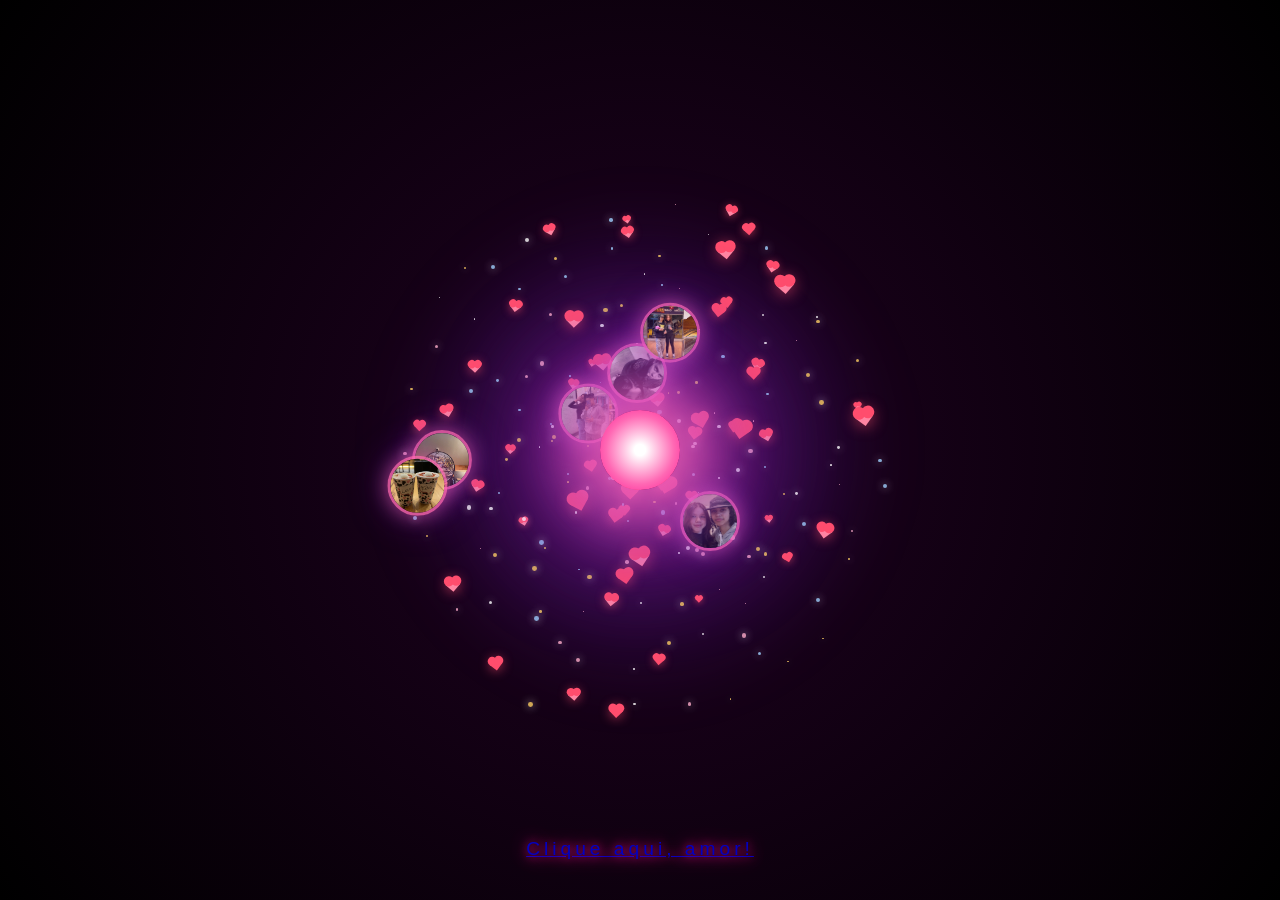
<file: index.html>
<!DOCTYPE html>
<html lang="pt-BR">
<head>
    <meta charset="UTF-8">
    <meta name="viewport" content="width=device-width, initial-scale=1.0">
    <title>Galáxia</title>
    <link rel="stylesheet" href="style.css">
</head>
<body>

    <div class="galaxy-container">
        <div class="nebula"></div>
        
        <div class="core"></div>

        <div class="spiral-arms" id="galaxyArms"></div>
    </div>

    <div class="love-text">
         <a href="index2.html">Clique aqui, amor!</a>
        </div>

    <script src="script.js"></script>
</body>
</html>
</file>
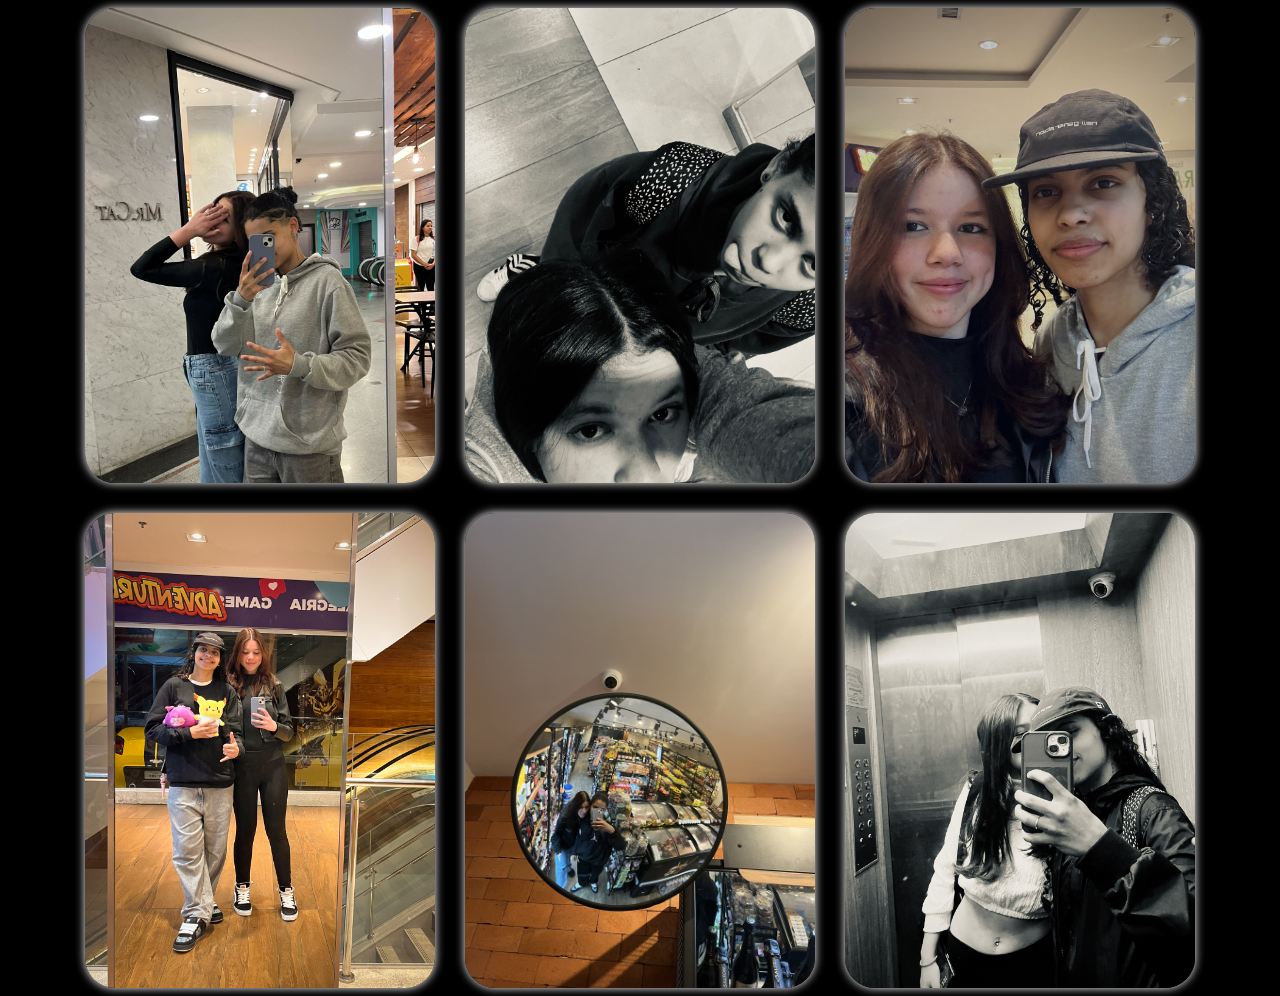
<file: index2.html>
<!DOCTYPE html>
<html lang="en">
<head>
    <meta charset="UTF-8">
    <meta name="viewport" content="width=device-width, initial-scale=1.0">
    <title>Document</title>
    <link rel="stylesheet" href="style2.css">
</head>
<body>

    <div class="container">
        <div class="flip">
            <div class="frente">

            </div>
        
            <div class="tras">
                <p>28/05/2025</p>
            </div>
        </div>
    </div>

    <div class="container">
        <div class="flip">
            <div class="frente1">

            </div>
        
            <div class="tras1">
                <p>29/05/2025</p>
            </div>
        </div>
    </div>
 
    <div class="container">
        <div class="flip">
            <div class="frente2">

            </div>
        
            <div class="tras2">
                <p>31/05/2025</p>
            </div>
        </div>
    </div>
    
    <div class="container">
        <div class="flip">
            <div class="frente3">

            </div>
        
            <div class="tras3">
                <p>01/06/2025</p>
            </div>
        </div>
    </div>
 
    <div class="container">
        <div class="flip">
            <div class="frente4">

            </div>
        
            <div class="tras4">
                <p>05/06/2025</p>
            </div>
        </div>
    </div>

    <div class="container">
        <div class="flip">
            <div class="frente5">

            </div>
        
            <div class="tras5">
                <p>10/06/2025</p>
            </div>
        </div>
    </div>


</body>
</html>
</file>
<file: style.css>
* {
    margin: 0;
    padding: 0;
    box-sizing: border-box;
}

body {
    background: radial-gradient(circle at center, #200122 0%, #000000 100%);
    height: 100vh;
    overflow: hidden;
    display: flex;
    justify-content: center;
    align-items: center;
    perspective: 1000px;
}


.galaxy-container {
    position: relative;
    width: 600px;
    height: 600px;
    display: flex;
    justify-content: center;
    align-items: center;
    transform-style: preserve-3d;
    animation: floatUniverse 12s ease-in-out infinite alternate;
}


.nebula {
    position: absolute;
    width: 500px;
    height: 500px;
    background: radial-gradient(circle, rgba(255,20,147,0.3) 0%, rgba(138,43,226,0.2) 40%, transparent 70%);
    filter: blur(30px);
    border-radius: 50%;
    animation: pulseNebula 8s ease-in-out infinite alternate;
}


.core {
    position: absolute;
    width: 80px;
    height: 80px;
    background: radial-gradient(circle, #fff 10%, #ff69b4 60%, #ff1493 100%);
    border-radius: 50%;
    box-shadow: 0 0 60px 30px rgba(255, 105, 180, 0.8), 
                0 0 100px 60px rgba(138, 43, 226, 0.6);
    z-index: 10;
    animation: coreGlow 4s ease-in-out infinite alternate;
}


.spiral-arms {
    position: absolute;
    width: 100%;
    height: 100%;
    animation: rotateGalaxy 25s linear infinite;
}


.star {
    position: absolute;
    background: #fff;
    border-radius: 50%;
    box-shadow: 0 0 8px #fff;
    opacity: 0.8;
}


.heart-star {
    position: absolute;
    width: 12px;
    height: 12px;
    background-color: #ff4d6d;
    transform: rotate(-45deg);
    box-shadow: 0 0 15px #ff4d6d;
}

.heart-star::before,
.heart-star::after {
    content: "";
    position: absolute;
    width: 12px;
    height: 12px;
    background-color: #ff4d6d;
    border-radius: 50%;
}

.heart-star::before { top: -6px; left: 0; }
.heart-star::after { left: 6px; top: 0; }


.love-text {
    position: absolute;
    bottom: 40px;
    font-family: 'Segoe UI', Roboto, sans-serif;
    color: #fff;
    letter-spacing: 4px;
    font-size: 1.2rem;
    text-shadow: 0 0 10px #ff1493, 0 0 20px #ff1493;
    opacity: 0.8;
}


@keyframes rotateGalaxy {
    0% { transform: rotate(0deg); }
    100% { transform: rotate(360deg); }
}

@keyframes pulseNebula {
    0% { transform: scale(0.9); opacity: 0.7; }
    100% { transform: scale(1.2); opacity: 1; }
}

@keyframes coreGlow {
    0% { transform: scale(0.95); box-shadow: 0 0 50px 20px rgba(255, 105, 180, 0.7); }
    100% { transform: scale(1.05); box-shadow: 0 0 70px 40px rgba(255, 20, 147, 0.9); }
}

@keyframes floatUniverse {
    0% { transform: rotateX(20deg) rotateY(-10deg); }
    100% { transform: rotateX(35deg) rotateY(10deg); }
}


.photo-orb {
    position: absolute;
    width: 60px; 
    height: 60px;
    border-radius: 50%; 
    border: 3px solid rgba(255, 105, 180, 0.8); 
    box-shadow: 0 0 20px rgba(255, 105, 180, 0.6), 
                0 0 40px rgba(138, 43, 226, 0.4);
    overflow: hidden;
    z-index: 5; 
    transition: transform 0.3s ease, box-shadow 0.3s ease;
    cursor: pointer;
}


.photo-orb img {
    width: 100%;
    height: 100%;
    object-fit: cover;
}

.photo-orb:hover {

    transform: scale(1.2);
    box-shadow: 0 0 30px rgba(255, 20, 147, 1), 
                0 0 60px rgba(138, 43, 226, 0.8);
    z-index: 20; 
}
</file>
<file: style2.css>
body{
    display: flex;
    flex-wrap: wrap;
    align-items: center;
    justify-content: center;
    gap: 30px;
    background-color: #000;
}

.container{
    position: relative;
    width: 350px;
    height: 475px;
}

.container:hover .flip{
    transform: rotateY(180deg);
}

.flip{
    position: absolute;
    width: 100%;
    height: 100%;
    cursor: pointer;
    transform-style: preserve-3d;
    transition: .5s;
}

.frente,.tras{
    position: absolute;
    width: 100%;
    height: 100%;
    border-radius: 30px;
    box-shadow: 0px 0px 10px #fff;
    backface-visibility: hidden;
}

.frente{
    background-image: url(img/1.jpg);
    background-size: cover;
}

.tras{
    background-image: url(img/stitch.jpg);
    background-size: cover;
    transform: rotateY(180deg);
    display: flex;
    align-items: flex-start;
    justify-content: center;
    font-size: 25px;
    color: bisque;
}

.frente1,.tras1{
    position: absolute;
    width: 100%;
    height: 100%;
    border-radius: 30px;
    box-shadow: 0px 0px 10px #fff;
    backface-visibility: hidden;
}

.frente1{
    background-image: url(img/2.jpg);
    background-size: cover;
}

.tras1{
    background-image: url(img/amoeba.jpg);
    background-size: cover;
    transform: rotateY(180deg);
    display: flex;
    align-items: flex-start;
    justify-content: center;
    font-size: 25px;
    color: #000;
}

.frente2,.tras2{
    position: absolute;
    width: 100%;
    height: 100%;
    border-radius: 30px;
    box-shadow: 0px 0px 10px #fff;
    backface-visibility: hidden;
}

.frente2{
    background-image: url(img/3.jpg);
    background-size: cover;
}

.tras2{
    background-image: url(img/milk.jpg);
    background-size: cover;
    transform: rotateY(180deg);
    display: flex;
    align-items: flex-start;
    justify-content: center;
    font-size: 25px;
    color: #fff;
}

.frente3,.tras3{
    position: absolute;
    width: 100%;
    height: 100%;
    border-radius: 30px;
    box-shadow: 0px 0px 10px #fff;
    backface-visibility: hidden;
}

.frente3{
    background-image: url(img/4.jpg);
    background-size: cover;
}

.tras3{
    background-image: url(img/pelucia.jpg);
    background-size: cover;
    transform: rotateY(180deg);
    display: flex;
    align-items: flex-start;
    justify-content: center;
    font-size: 25px;
    color: #000;
}

.frente4,.tras4{
    position: absolute;
    width: 100%;
    height: 100%;
    border-radius: 30px;
    box-shadow: 0px 0px 10px #fff;
    backface-visibility: hidden;
}

.frente4{
    background-image: url(img/5.jpg);
    background-size: cover;
}

.tras4{
    background-image: url(img/flores.jpg);
    background-size: cover;
    transform: rotateY(180deg);
    display: flex;
    align-items: flex-start;
    justify-content: center;
    font-size: 25px;
    color: #fff;
}

.frente5,.tras5{
    position: absolute;
    width: 100%;
    height: 100%;
    border-radius: 30px;
    box-shadow: 0px 0px 10px #fff;
    backface-visibility: hidden;
}

.frente5{
    background-image: url(img/6.jpg);
    background-size: cover;
}

.tras5{
    background-image: url(img/namorados.jpg);
    background-size: cover;
    transform: rotateY(180deg);
    display: flex;
    align-items: flex-start;
    justify-content: center;
    font-size: 25px;
    color: #000;
}
</file>
